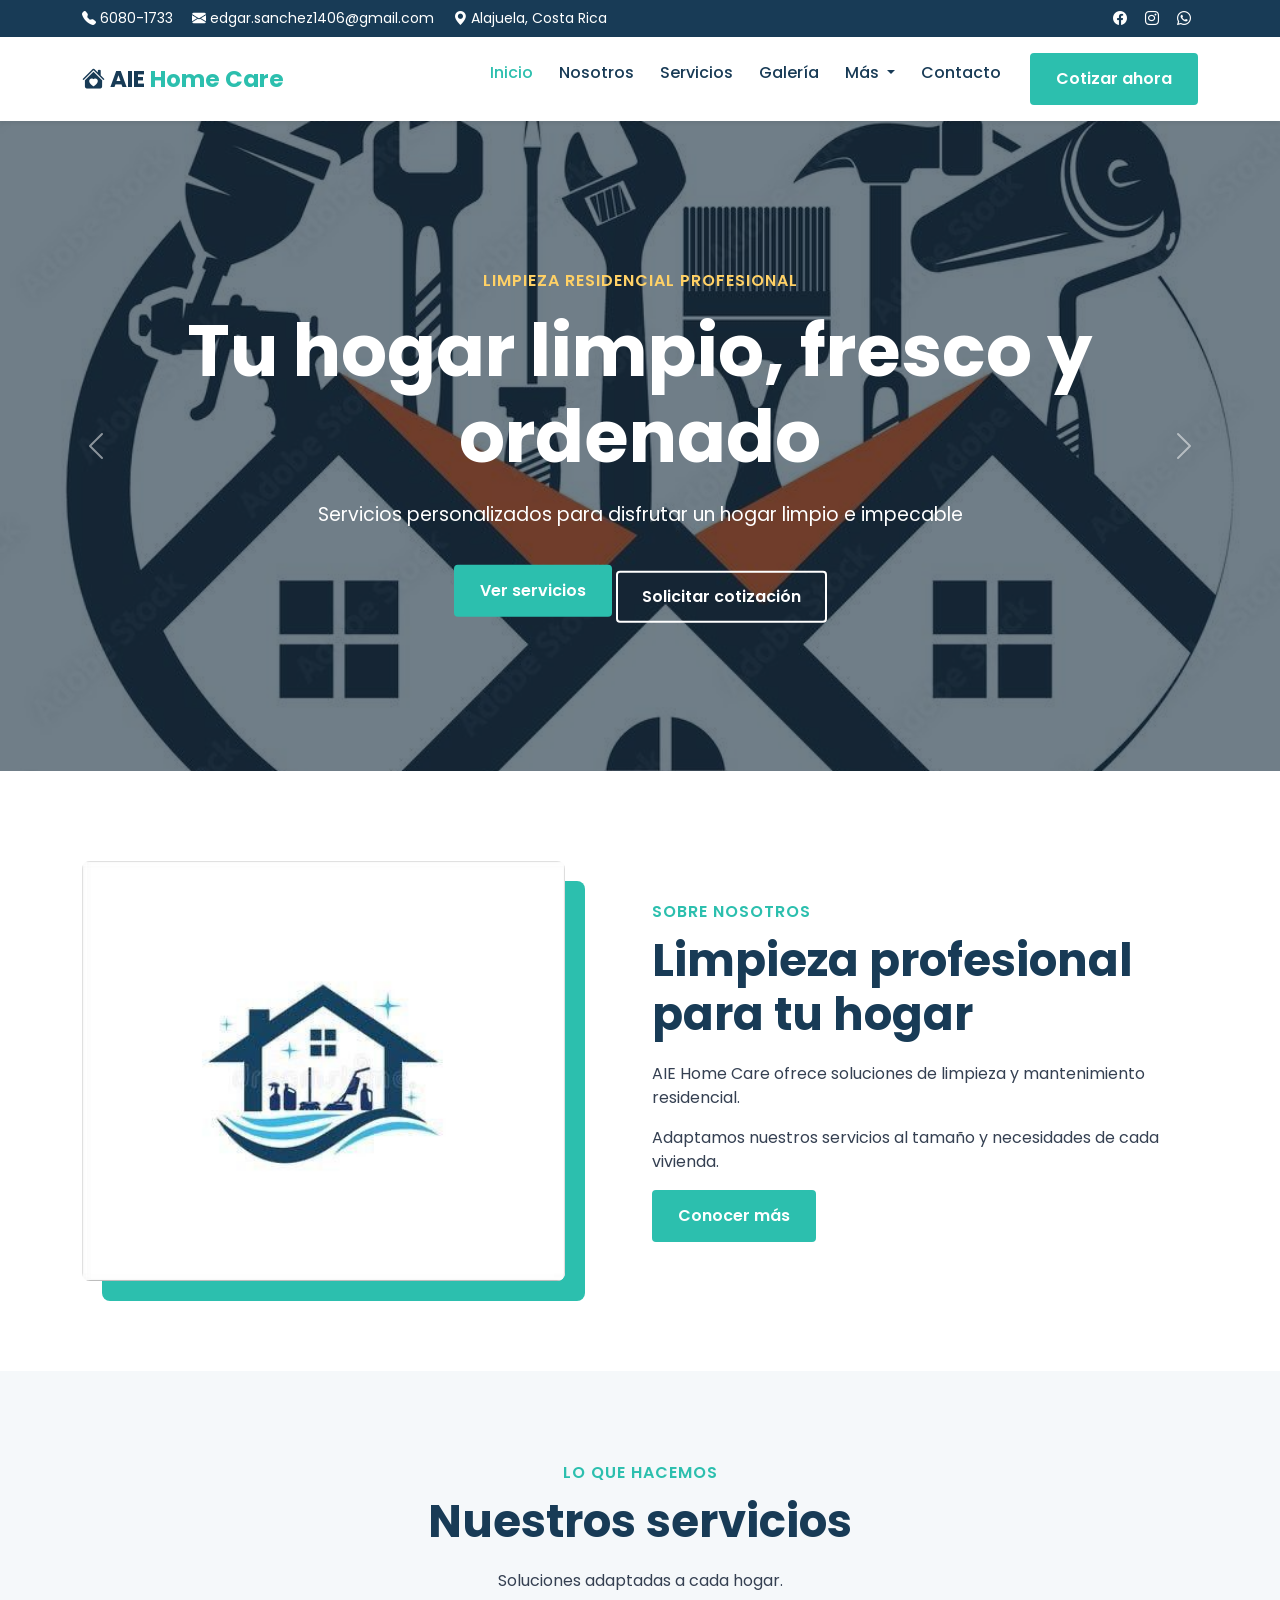
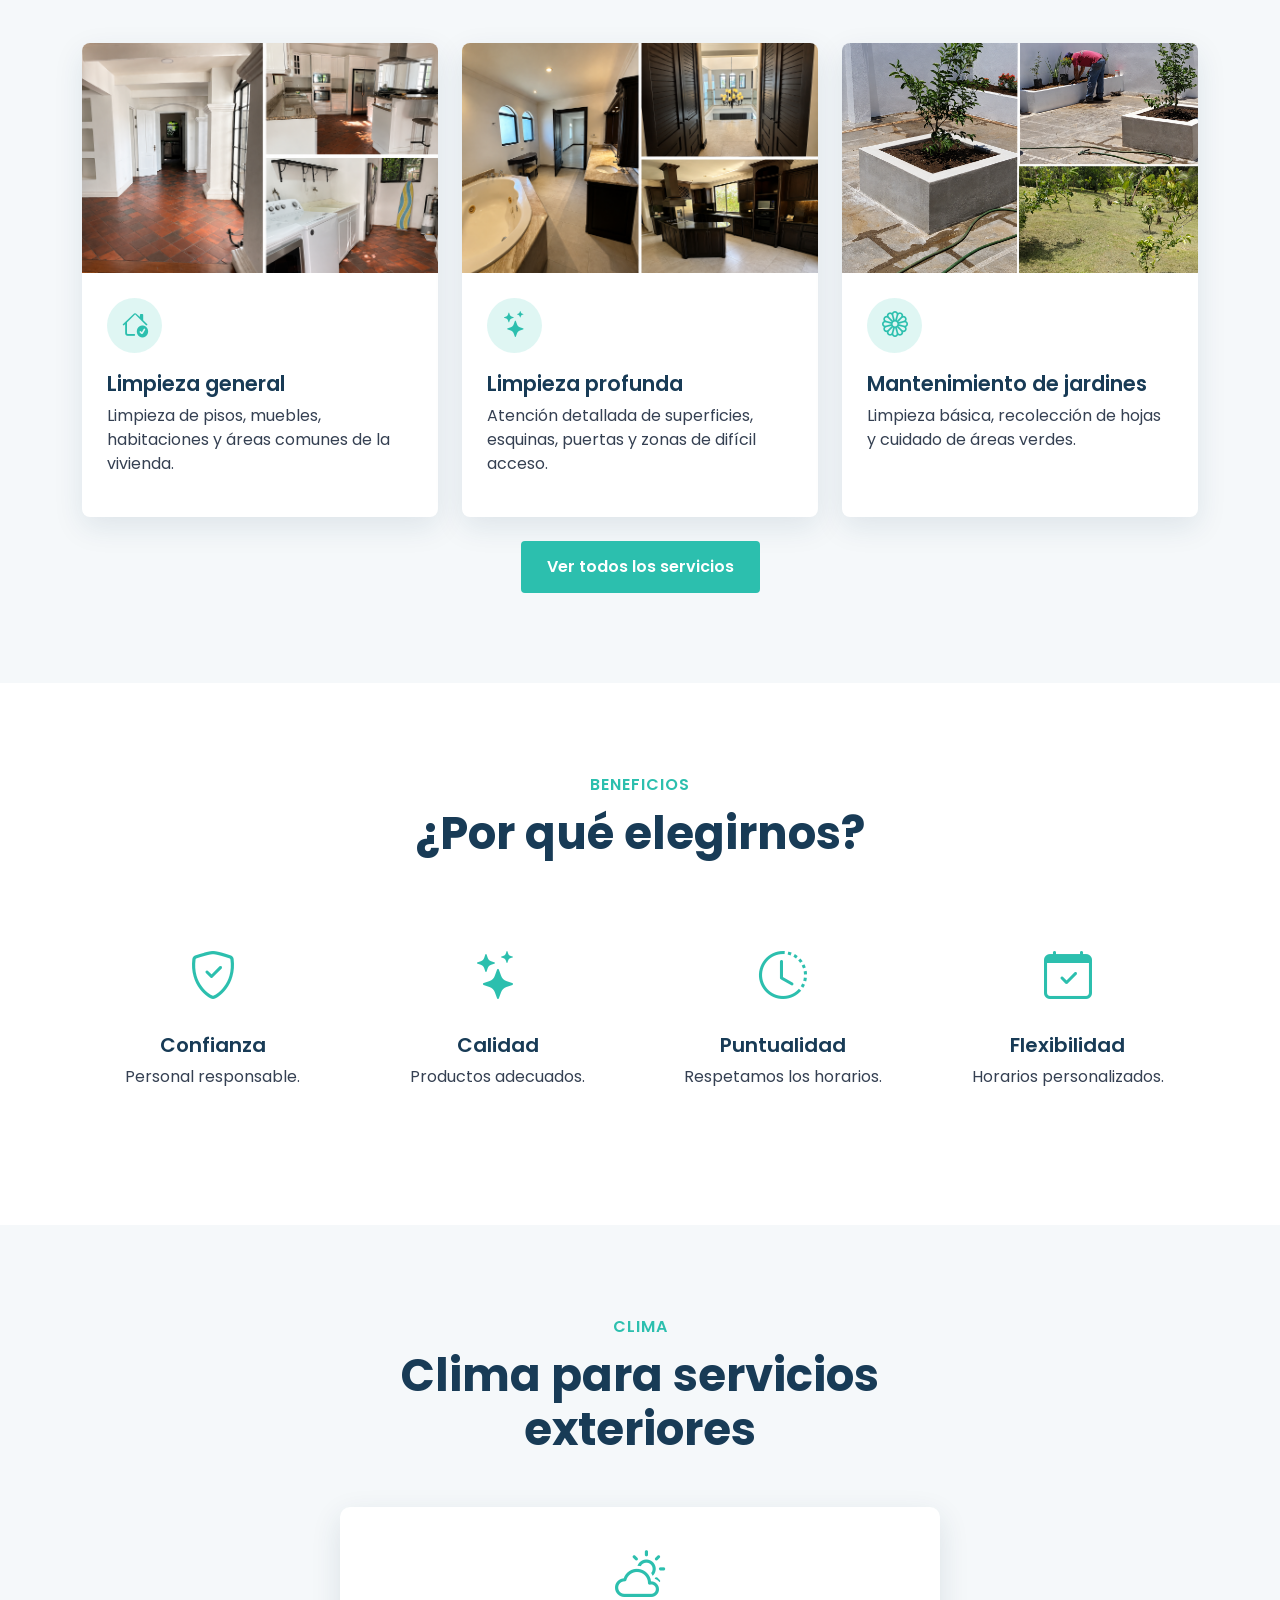
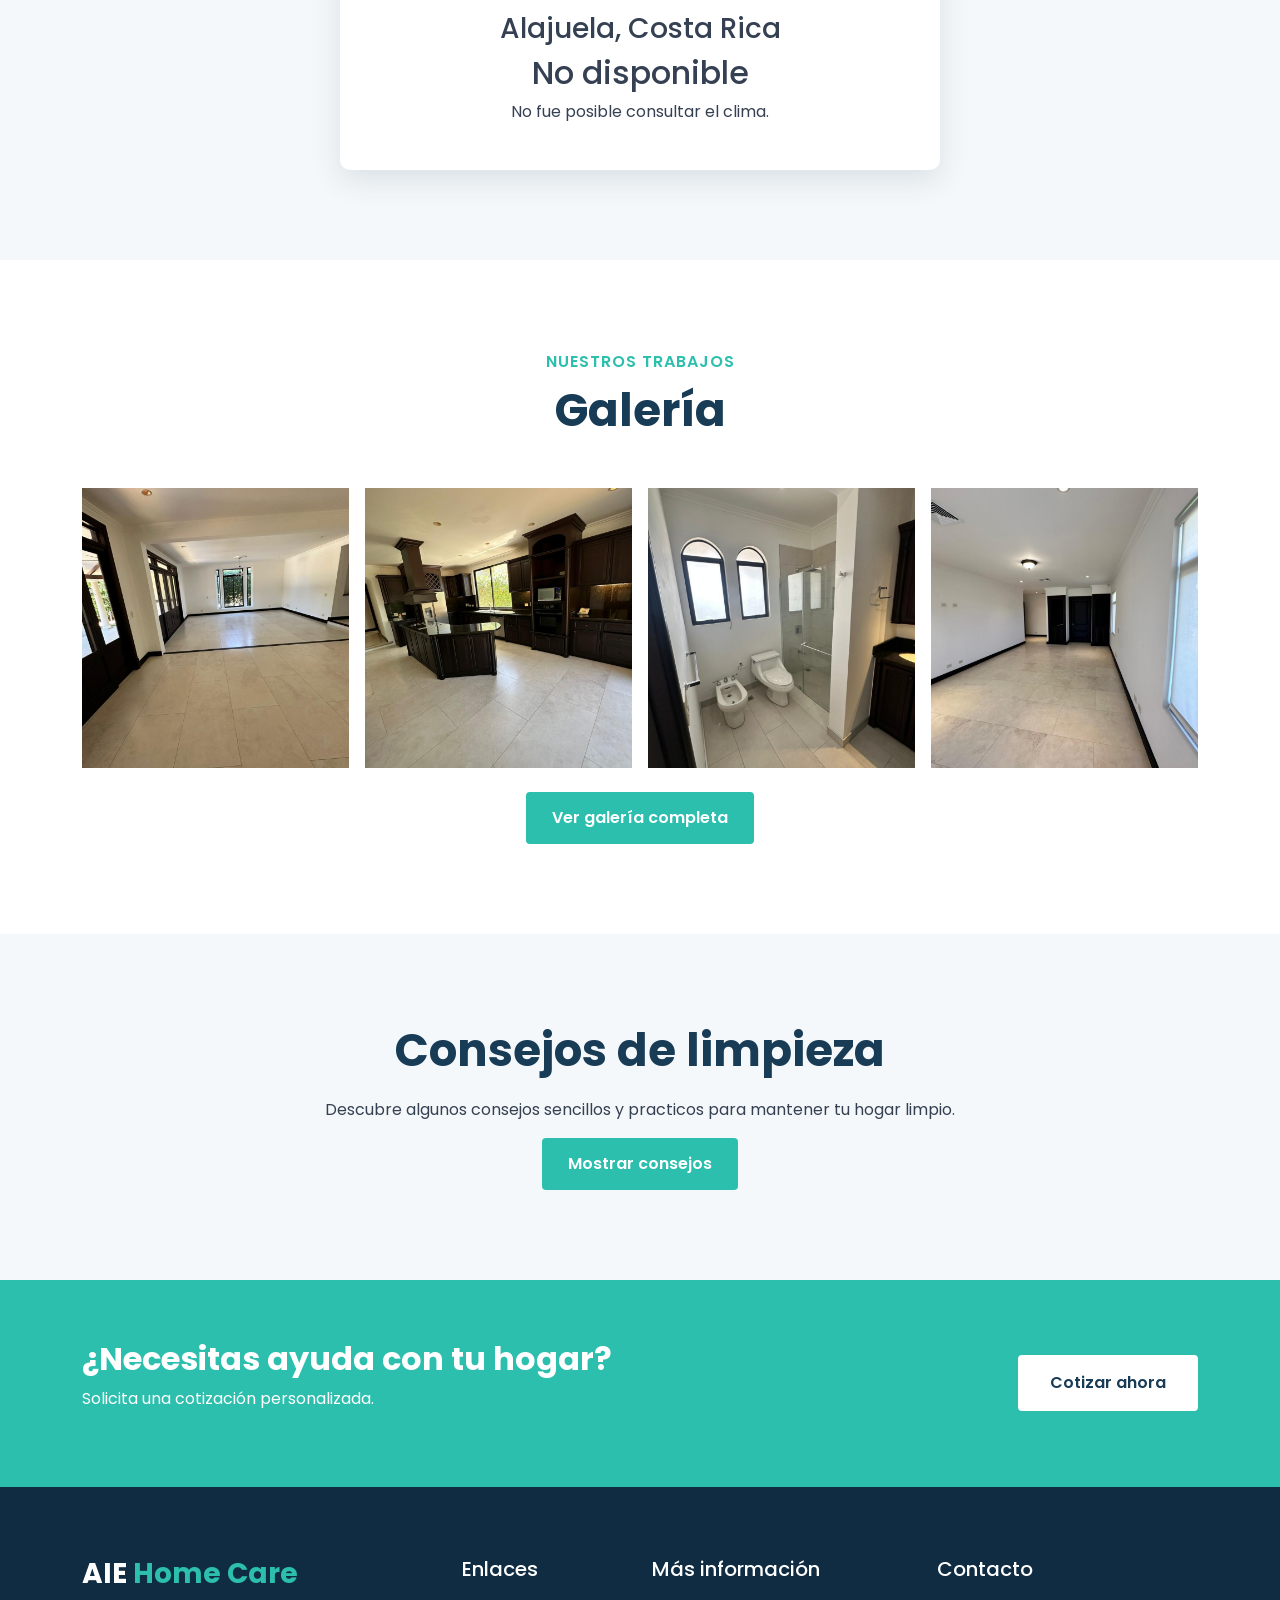
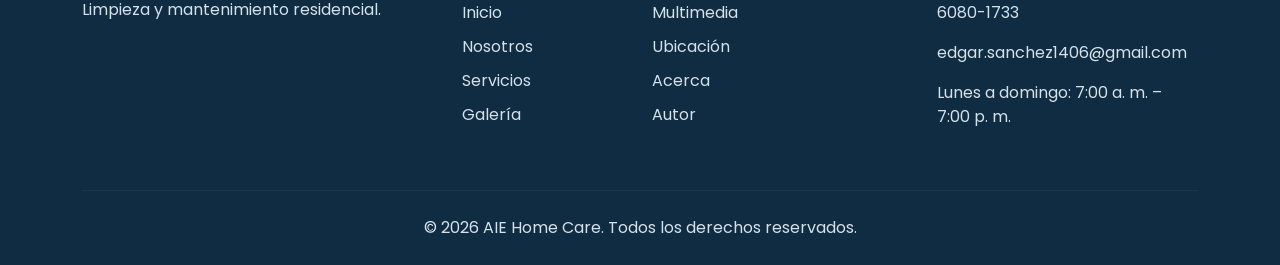
<file: index.html>
<!DOCTYPE html>
<html lang="es">

<head>

    <meta charset="UTF-8">

    <meta
        name="viewport"
        content="width=device-width, initial-scale=1.0"
    >

    <title>AIE Home Care</title>

    <link
        href="https://cdn.jsdelivr.net/npm/bootstrap@5.3.3/dist/css/bootstrap.min.css"
        rel="stylesheet"
    >

    <link
        href="https://cdn.jsdelivr.net/npm/bootstrap-icons@1.11.3/font/bootstrap-icons.css"
        rel="stylesheet"
    >

    <link
        href="https://fonts.googleapis.com/css2?family=Poppins:wght@400;500;600;700&display=swap"
        rel="stylesheet"
    >

    <link
        rel="stylesheet"
        href="assets/CSS/style.css"
    >

</head>

<body>

<div class="top-bar">

    <div class="container">

        <div class="row align-items-center">

            <div class="col-md-8 text-center text-md-start">

                <span>
                    <i class="bi bi-telephone-fill"></i>
                    6080-1733
                </span>

                <span>
                    <i class="bi bi-envelope-fill"></i>
                    edgar.sanchez1406@gmail.com
                </span>

                <span>
                    <i class="bi bi-geo-alt-fill"></i>
                    Alajuela, Costa Rica
                </span>

            </div>

            <div class="col-md-4 text-center text-md-end">

                <a href="https://www.facebook.com/profile.php?id=61593323355188">
                    <i class="bi bi-facebook"></i>
                </a>

                <a href="https://www.instagram.com/aiehomecare?igsi=NXUxcGVqbnU5dmQ0&utm_source=qr">
                    <i class="bi bi-instagram"></i>
                </a>

                <a
                    href="https://wa.me/50660801733"
                    target="_blank"
                >
                    <i class="bi bi-whatsapp"></i>
                </a>

            </div>

        </div>

    </div>

</div>


<nav
    class="navbar navbar-expand-lg navbar-light bg-white sticky-top shadow-sm"
>

    <div class="container">

        <a
            class="navbar-brand"
            href="index.html"
        >
            <i class="bi bi-house-heart-fill"></i>
            AIE <span>Home Care</span>
        </a>

        <button
            class="navbar-toggler"
            type="button"
            data-bs-toggle="collapse"
            data-bs-target="#menuPrincipal"
        >
            <span class="navbar-toggler-icon"></span>
        </button>

        <div
            class="collapse navbar-collapse"
            id="menuPrincipal"
        >

            <ul class="navbar-nav ms-auto">

                <li class="nav-item">
                    <a
                        class="nav-link active"
                        href="index.html"
                    >
                        Inicio
                    </a>
                </li>

                <li class="nav-item">
                    <a
                        class="nav-link"
                        href="nosotros.html"
                    >
                        Nosotros
                    </a>
                </li>

                <li class="nav-item">
                    <a
                        class="nav-link"
                        href="servicios.html"
                    >
                        Servicios
                    </a>
                </li>

                <li class="nav-item">
                    <a
                        class="nav-link"
                        href="galeria.html"
                    >
                        Galería
                    </a>
                </li>

                <li class="nav-item dropdown">

                    <a
                        class="nav-link dropdown-toggle"
                        href="#"
                        data-bs-toggle="dropdown"
                    >
                        Más
                    </a>

                    <ul class="dropdown-menu">

                        <li>
                            <a
                                class="dropdown-item"
                                href="multimedia.html"
                            >
                                Multimedia
                            </a>
                        </li>

                        <li>
                            <a
                                class="dropdown-item"
                                href="ubicacion.html"
                            >
                                Ubicación
                            </a>
                        </li>

                        <li>
                            <a
                                class="dropdown-item"
                                href="acerca.html"
                            >
                                Acerca del sitio
                            </a>
                        </li>

                        <li>
                            <a
                                class="dropdown-item"
                                href="autor.html"
                            >
                                Autor
                            </a>
                        </li>

                    </ul>

                </li>

                <li class="nav-item">
                    <a
                        class="nav-link"
                        href="contacto.html"
                    >
                        Contacto
                    </a>
                </li>

                <li class="nav-item ms-lg-3">
                    <a
                        class="btn btn-cotizar"
                        href="cotizacion.html"
                    >
                        Cotizar ahora
                    </a>
                </li>

            </ul>

        </div>

    </div>

</nav>


<header>

<div
    id="carruselPrincipal"
    class="carousel slide carousel-fade"
    data-bs-ride="carousel"
>

    <div class="carousel-inner">

        <div
            class="carousel-item active"
            style="background-image:url('assets/img/carrusel1.jpeg')"
        >

            <div class="carousel-overlay"></div>

            <div class="carousel-caption">

                <span class="subtitulo-carrusel">
                    Limpieza residencial profesional
                </span>

                <h1>
                    Tu hogar limpio, fresco y ordenado
                </h1>

                <p>
                    Servicios personalizados para disfrutar
                    un hogar limpio e impecable
                </p>

                <a
                    href="#servicios"
                    class="btn btn-principal"
                >
                    Ver servicios
                </a>

                <a
                    href="cotizacion.html"
                    class="btn btn-secundario"
                >
                    Solicitar cotización
                </a>

            </div>

        </div>


        <div
            class="carousel-item"
            style="background-image:url('assets/img/carrusel2.jpeg')"
        >

            <div class="carousel-overlay"></div>

            <div class="carousel-caption">

                <span class="subtitulo-carrusel">
                    Mantenimiento residencial
                </span>

                <h2>
                    Mantenimiento para cada espacio
                </h2>

                <p>
                    Cocinas, baños, habitaciones,
                     cocheras, balcones, bodegas,
                     jardines y áreas comunes.
                </p>

                <a
                    href="servicios.html"
                    class="btn btn-principal"
                >
                    Conocer servicios
                </a>

            </div>

        </div>


        <div
            class="carousel-item"
            style="background-image:url('assets/img/carrusel3.jpeg')"
        >

            <div class="carousel-overlay"></div>

            <div class="carousel-caption">

                <span class="subtitulo-carrusel">
                    Confianza y responsabilidad
                </span>

                <h2>
                    Personal familiar comprometido con tu hogar
                </h2>

                <p>
                    Puntualidad, atención personalizada
                    y productos de calidad.
                </p>

                <a
                    href="contacto.html"
                    class="btn btn-principal"
                >
                    Contáctanos
                </a>

            </div>

        </div>

    </div>


    <button
        class="carousel-control-prev"
        type="button"
        data-bs-target="#carruselPrincipal"
        data-bs-slide="prev"
    >
        <span class="carousel-control-prev-icon"></span>
    </button>

    <button
        class="carousel-control-next"
        type="button"
        data-bs-target="#carruselPrincipal"
        data-bs-slide="next"
    >
        <span class="carousel-control-next-icon"></span>
    </button>

</div>

</header>


<main>

<section class="seccion">

    <div class="container">

        <div class="row align-items-center">

            <div class="col-lg-6 mb-5 mb-lg-0">

                <img
                    src="assets/img/nosotros.jpeg"
                    class="img-fluid imagen-presentacion"
                    alt="Limpieza residencial"
                >

            </div>

            <div class="col-lg-6">

                <span class="subtitulo-seccion">
                    Sobre nosotros
                </span>

                <h2 class="titulo-seccion">
                    Limpieza profesional para tu hogar
                </h2>

                <p>
                    AIE Home Care ofrece soluciones
                    de limpieza y mantenimiento residencial.
                </p>

                <p>
                    Adaptamos nuestros servicios al tamaño
                    y necesidades de cada vivienda.
                </p>

                <a
                    href="nosotros.html"
                    class="btn btn-principal"
                >
                    Conocer más
                </a>

            </div>

        </div>

    </div>

</section>


<section
    id="servicios"
    class="seccion fondo-claro"
>

    <div class="container">

        <div class="encabezado-seccion text-center">

            <span class="subtitulo-seccion">
                Lo que hacemos
            </span>

            <h2 class="titulo-seccion">
                Nuestros servicios
            </h2>

            <p>
                Soluciones adaptadas a cada hogar.
            </p>

        </div>

        <div
            id="contenedorServicios"
            class="row"
        ></div>

        <div class="text-center">

            <a
                href="servicios.html"
                class="btn btn-principal"
            >
                Ver todos los servicios
            </a>

        </div>

    </div>

</section>


<section class="seccion">

    <div class="container">

        <div class="encabezado-seccion text-center">

            <span class="subtitulo-seccion">
                Beneficios
            </span>

            <h2 class="titulo-seccion">
                ¿Por qué elegirnos?
            </h2>

        </div>

        <div class="row g-4">

            <div class="col-6 col-lg-3">

                <div class="beneficio">

                    <i class="bi bi-shield-check"></i>

                    <h3>Confianza</h3>

                    <p>
                        Personal responsable.
                    </p>

                </div>

            </div>

            <div class="col-6 col-lg-3">

                <div class="beneficio">

                    <i class="bi bi-stars"></i>

                    <h3>Calidad</h3>

                    <p>
                        Productos adecuados.
                    </p>

                </div>

            </div>

            <div class="col-6 col-lg-3">

                <div class="beneficio">

                    <i class="bi bi-clock-history"></i>

                    <h3>Puntualidad</h3>

                    <p>
                        Respetamos los horarios.
                    </p>

                </div>

            </div>

            <div class="col-6 col-lg-3">

                <div class="beneficio">

                    <i class="bi bi-calendar-check"></i>

                    <h3>Flexibilidad</h3>

                    <p>
                        Horarios personalizados.
                    </p>

                </div>

            </div>

        </div>

    </div>

</section>


<section class="seccion fondo-claro">

    <div class="container">

        <div class="encabezado-seccion text-center">

            <span class="subtitulo-seccion">
                Clima
            </span>

            <h2 class="titulo-seccion">
                Clima para servicios exteriores
            </h2>

        </div>

        <div class="clima-card">

            <i class="bi bi-cloud-sun"></i>

            <h3>Alajuela, Costa Rica</h3>

            <h2 id="temperaturaActual">
                Cargando...
            </h2>

            <p id="estadoClima">
                Consultando condiciones...
            </p>

        </div>

    </div>

</section>


<section class="seccion">

    <div class="container">

        <div class="encabezado-seccion text-center">

            <span class="subtitulo-seccion">
                Nuestros trabajos
            </span>

            <h2 class="titulo-seccion">
                Galería
            </h2>

        </div>

        <div
            id="contenedorGaleriaHome"
            class="row g-3"
        ></div>

        <div class="text-center mt-4">

            <a
                href="galeria.html"
                class="btn btn-principal"
            >
                Ver galería completa
            </a>

        </div>

    </div>

</section>


<section class="seccion fondo-claro">

    <div class="container text-center">

        <h2 class="titulo-seccion">
            Consejos de limpieza
        </h2>

        <p>
            Descubre algunos consejos sencillos y practicos
            para mantener tu hogar limpio.
        </p>

        <button
            id="btnMostrarConsejos"
            class="btn btn-principal"
        >
            Mostrar consejos
        </button>

        <div
            id="consejosLimpieza"
            class="clima-card"
        >

            <p>
                Ventila las habitaciones antes
                de iniciar la limpieza.
            </p>

            <p>
                Utiliza productos adecuados
                para cada superficie.
            </p>

            <p>
                Realiza la limpieza de arriba
                hacia abajo.
            </p>

        </div>

    </div>

</section>


<section class="llamado-accion">

    <div class="container">

        <div class="row align-items-center">

            <div class="col-lg-8 text-center text-lg-start">

                <h2>
                    ¿Necesitas ayuda con tu hogar?
                </h2>

                <p>
                    Solicita una cotización personalizada.
                </p>

            </div>

            <div class="col-lg-4 text-center text-lg-end">

                <a
                    href="cotizacion.html"
                    class="btn btn-llamado"
                >
                    Cotizar ahora
                </a>

            </div>

        </div>

    </div>

</section>

</main>


<footer class="footer">

<div class="container">

    <div class="row g-4">

        <div class="col-lg-4">

            <h2 class="footer-logo">
                AIE <span>Home Care</span>
            </h2>

            <p>
                Limpieza y mantenimiento residencial.
            </p>

        </div>

        <div class="col-6 col-lg-2">

            <h3>Enlaces</h3>

            <ul>
                <li><a href="index.html">Inicio</a></li>
                <li><a href="nosotros.html">Nosotros</a></li>
                <li><a href="servicios.html">Servicios</a></li>
                <li><a href="galeria.html">Galería</a></li>
            </ul>

        </div>

        <div class="col-6 col-lg-3">

            <h3>Más información</h3>

            <ul>
                <li><a href="multimedia.html">Multimedia</a></li>
                <li><a href="ubicacion.html">Ubicación</a></li>
                <li><a href="acerca.html">Acerca</a></li>
                <li><a href="autor.html">Autor</a></li>
            </ul>

        </div>

        <div class="col-lg-3">

            <h3>Contacto</h3>

            <p>6080-1733</p>

            <p>edgar.sanchez1406@gmail.com</p>

            <p>
                Lunes a domingo:
                7:00 a. m. – 7:00 p. m.
            </p>

        </div>

    </div>

    <hr>

    <p class="text-center mb-0">
        © 2026 AIE Home Care.
        Todos los derechos reservados.
    </p>

</div>

</footer>


<script
    src="https://code.jquery.com/jquery-3.7.1.min.js"
></script>

<script
    src="https://cdn.jsdelivr.net/npm/bootstrap@5.3.3/dist/js/bootstrap.bundle.min.js"
></script>

<script src="assets/js/main.js"></script>

</body>
</html>
</file>
<file: assets/CSS/style.css>
:root {
  --color-principal: #2cbfae;
  --color-principal-oscuro: #209b8e;
  --color-secundario: #183b56;
  --color-fondo: #f5f8fa;
  --color-acento: #ffd166;
  --color-texto: #354052;
  --color-blanco: #ffffff;
  --color-error: #dc3545;
}

* {
  box-sizing: border-box;
}

html {
  scroll-behavior: smooth;
}

body {
  margin: 0;
  font-family: "Poppins", sans-serif;
  color: var(--color-texto);
}

img {
  max-width: 100%;
}

a {
  text-decoration: none;
}

/* =========================
   BARRA SUPERIOR
========================= */

.top-bar {
  padding: 8px 0;
  background-color: var(--color-secundario);
  color: var(--color-blanco);
  font-size: 14px;
}

.top-bar span {
  display: block;
  margin: 4px 0;
}

.top-bar a {
  margin: 0 7px;
  color: var(--color-blanco);
}

.top-bar a:hover {
  color: var(--color-acento);
}

/* =========================
   NAVBAR
========================= */

.navbar {
  padding: 16px 0;
}

.navbar-brand {
  color: var(--color-secundario);
  font-size: 23px;
  font-weight: 700;
}

.navbar-brand span {
  color: var(--color-principal);
}

.logo-icon {
  margin-right: 5px;
}

.navbar .nav-link {
  position: relative;
  margin: 0 5px;
  color: var(--color-secundario);
  font-weight: 500;
}

.navbar .nav-link:hover,
.navbar .nav-link.active {
  color: var(--color-principal);
}

/* =========================
   BOTONES
========================= */

.btn-cotizar,
.btn-principal {
  padding: 12px 24px;
  border: 2px solid var(--color-principal);
  border-radius: 4px;
  background-color: var(--color-principal);
  color: var(--color-blanco);
  font-weight: 600;
}

.btn-cotizar:hover,
.btn-principal:hover {
  border-color: var(--color-principal-oscuro);
  background-color: var(--color-principal-oscuro);
  color: var(--color-blanco);
}

.btn-secundario {
  display: inline-block;
  margin-top: 12px;
  padding: 12px 24px;
  border: 2px solid var(--color-blanco);
  border-radius: 4px;
  color: var(--color-blanco);
  font-weight: 600;
}

.btn-secundario:hover {
  background-color: var(--color-blanco);
  color: var(--color-secundario);
}

/* =========================
   CARRUSEL
========================= */

.carousel-item {
  position: relative;
  min-height: 550px;
  background-position: center;
  background-size: cover;
}

.carousel-overlay {
  position: absolute;
  inset: 0;
  background: rgba(10, 34, 50, 0.58);
}

.carousel-caption {
  top: 50%;
  right: 5%;
  bottom: auto;
  left: 5%;
  transform: translateY(-50%);
}

.carousel-caption h1,
.carousel-caption h2 {
  margin-bottom: 20px;
  color: var(--color-blanco);
  font-size: clamp(35px, 6vw, 72px);
  font-weight: 700;
}

.carousel-caption p {
  max-width: 750px;
  margin: 0 auto 30px;
  font-size: 16px;
}

.subtitulo-carrusel {
  display: inline-block;
  margin-bottom: 15px;
  color: var(--color-acento);
  font-weight: 600;
  letter-spacing: 1px;
  text-transform: uppercase;
}

/* =========================
   ENCABEZADOS INTERNOS
========================= */

.page-header {
  padding: 100px 0;
  background:
    linear-gradient(rgba(24, 59, 86, 0.8), rgba(24, 59, 86, 0.8)),
    url("../img/carrusel1.jpg") center/cover;
  color: white;
  text-align: center;
}

.page-header h1 {
  font-size: clamp(35px, 5vw, 55px);
  font-weight: 700;
}

/* =========================
   SECCIONES
========================= */

.seccion {
  padding: 60px 0;
}

.fondo-claro {
  background-color: var(--color-fondo);
}

.fondo-azul {
  background-color: var(--color-secundario);
}

.encabezado-seccion {
  max-width: 700px;
  margin: 0 auto 50px;
}

.subtitulo-seccion {
  display: inline-block;
  margin-bottom: 10px;
  color: var(--color-principal);
  font-weight: 600;
  letter-spacing: 1px;
  text-transform: uppercase;
}

.subtitulo-claro {
  color: var(--color-acento);
}

.titulo-seccion {
  margin-bottom: 20px;
  color: var(--color-secundario);
  font-size: clamp(30px, 4vw, 45px);
  font-weight: 700;
}

.imagen-presentacion {
  min-height: 320px;
  border-radius: 8px;
  object-fit: cover;
  box-shadow: 10px 10px 0 var(--color-principal);
}

/* =========================
   SERVICIOS
========================= */

.tarjeta-servicio {
  height: 100%;
  overflow: hidden;
  border: none;
  border-radius: 8px;
  background-color: var(--color-blanco);
  box-shadow: 0 10px 30px rgba(24, 59, 86, 0.1);
  transition: 0.3s;
}

.tarjeta-servicio:hover {
  transform: translateY(-8px);
  box-shadow: 0 15px 40px rgba(24, 59, 86, 0.18);
}

.tarjeta-servicio img {
  width: 100%;
  height: 230px;
  object-fit: cover;
}

.contenido-servicio {
  padding: 25px;
}

.icono-servicio {
  display: inline-flex;
  align-items: center;
  justify-content: center;
  width: 55px;
  height: 55px;
  margin-bottom: 18px;
  border-radius: 50%;
  background-color: rgba(44, 191, 174, 0.15);
  color: var(--color-principal);
  font-size: 26px;
}

.contenido-servicio h3 {
  color: var(--color-secundario);
  font-size: 21px;
  font-weight: 600;
}

/* =========================
   BENEFICIOS
========================= */

.beneficio {
  height: 100%;
  padding: 30px 20px;
  text-align: center;
}

.beneficio i {
  color: var(--color-principal);
  font-size: 48px;
}

.beneficio h3 {
  margin-top: 20px;
  color: var(--color-secundario);
  font-size: 20px;
  font-weight: 600;
}

/* =========================
   PASOS
========================= */

.paso {
  height: 100%;
  padding: 35px 25px;
  border: 1px solid rgba(255, 255, 255, 0.15);
  border-radius: 8px;
  color: var(--color-blanco);
  text-align: center;
}

.paso span {
  display: inline-flex;
  align-items: center;
  justify-content: center;
  width: 65px;
  height: 65px;
  margin-bottom: 20px;
  border-radius: 50%;
  background-color: var(--color-principal);
  color: var(--color-blanco);
  font-size: 26px;
  font-weight: 700;
}

/* =========================
   GALERÍA
========================= */

.tarjeta-galeria {
  overflow: hidden;
  height: 100%;
  border-radius: 8px;
  background-color: white;
  box-shadow: 0 8px 25px rgba(24, 59, 86, 0.12);
}

.tarjeta-galeria img,
.imagen-galeria {
  width: 100%;
  height: 230px;
  object-fit: cover;
  transition: 0.3s;
}

.tarjeta-galeria img:hover,
.imagen-galeria:hover {
  filter: brightness(0.82);
  transform: scale(1.02);
}

.galeria-info {
  padding: 20px;
}

/* =========================
   CLIMA / API
========================= */

.clima-card {
  max-width: 600px;
  margin: auto;
  padding: 30px;
  border-radius: 10px;
  background-color: white;
  box-shadow: 0 10px 30px rgba(24, 59, 86, 0.12);
  text-align: center;
}

.clima-card i {
  color: var(--color-principal);
  font-size: 50px;
}

/* =========================
   JQUERY
========================= */

#consejosLimpieza {
  display: none;
  margin-top: 25px;
}

/* =========================
   FORMULARIOS
========================= */

.formulario {
  padding: 30px;
  border-radius: 10px;
  background-color: white;
  box-shadow: 0 10px 30px rgba(24, 59, 86, 0.12);
}

.form-label {
  font-weight: 600;
}

.error {
  color: var(--color-error);
  font-size: 14px;
}

.resultado {
  display: none;
  margin-top: 25px;
  padding: 20px;
  border-radius: 8px;
  background-color: #e8f8f5;
}

/* =========================
   MULTIMEDIA
========================= */

.multimedia-elemento {
   width: 100%;
    max-width: 350px;
    height: 430px;
    object-fit: cover;
    border-radius: 10px;
    display: block;
}

/* =========================
   MAPA
========================= */

#mapa {
  width: 100%;
  height: 500px;
  border-radius: 8px;
}

/* =========================
   LLAMADO A ACCIÓN
========================= */

.llamado-accion {
  padding: 60px 0;
  background-color: var(--color-principal);
  color: var(--color-blanco);
}

.llamado-accion h2 {
  color: white;
  font-weight: 700;
}

.btn-llamado {
  padding: 14px 30px;
  border: 2px solid white;
  border-radius: 4px;
  background-color: white;
  color: var(--color-secundario);
  font-weight: 600;
}

.btn-llamado:hover {
  background-color: transparent;
  color: white;
}

/* =========================
   FOOTER
========================= */

.footer {
  padding: 70px 0 25px;
  background-color: #102c42;
  color: #d5e1e8;
}

.footer h3 {
  margin-bottom: 20px;
  color: white;
  font-size: 20px;
}

.footer-logo {
  color: white;
  font-size: 28px;
  font-weight: 700;
}

.footer-logo span {
  color: var(--color-principal);
}

.footer ul {
  padding: 0;
  list-style: none;
}

.footer li {
  margin-bottom: 10px;
}

.footer a {
  color: #d5e1e8;
}

.footer a:hover {
  color: var(--color-principal);
}

.redes-footer a {
  display: inline-flex;
  align-items: center;
  justify-content: center;
  width: 42px;
  height: 42px;
  margin-right: 8px;
  border-radius: 50%;
  background-color: rgba(255,255,255,0.1);
  color: white;
}

.footer hr {
  margin: 45px 0 25px;
  border-color: rgba(255,255,255,0.2);
}

/* =========================
   TABLET
========================= */

@media (min-width: 768px) {

  .top-bar span {
    display: inline;
    margin-right: 15px;
  }

  .carousel-item {
    min-height: 650px;
  }

  .carousel-caption p {
    font-size: 19px;
  }

  .seccion {
    padding: 90px 0;
  }

  .imagen-presentacion {
    min-height: 420px;
    box-shadow: 20px 20px 0 var(--color-principal);
  }

  .tarjeta-galeria img,
  .imagen-galeria {
    height: 280px;
  }
}
</file>
